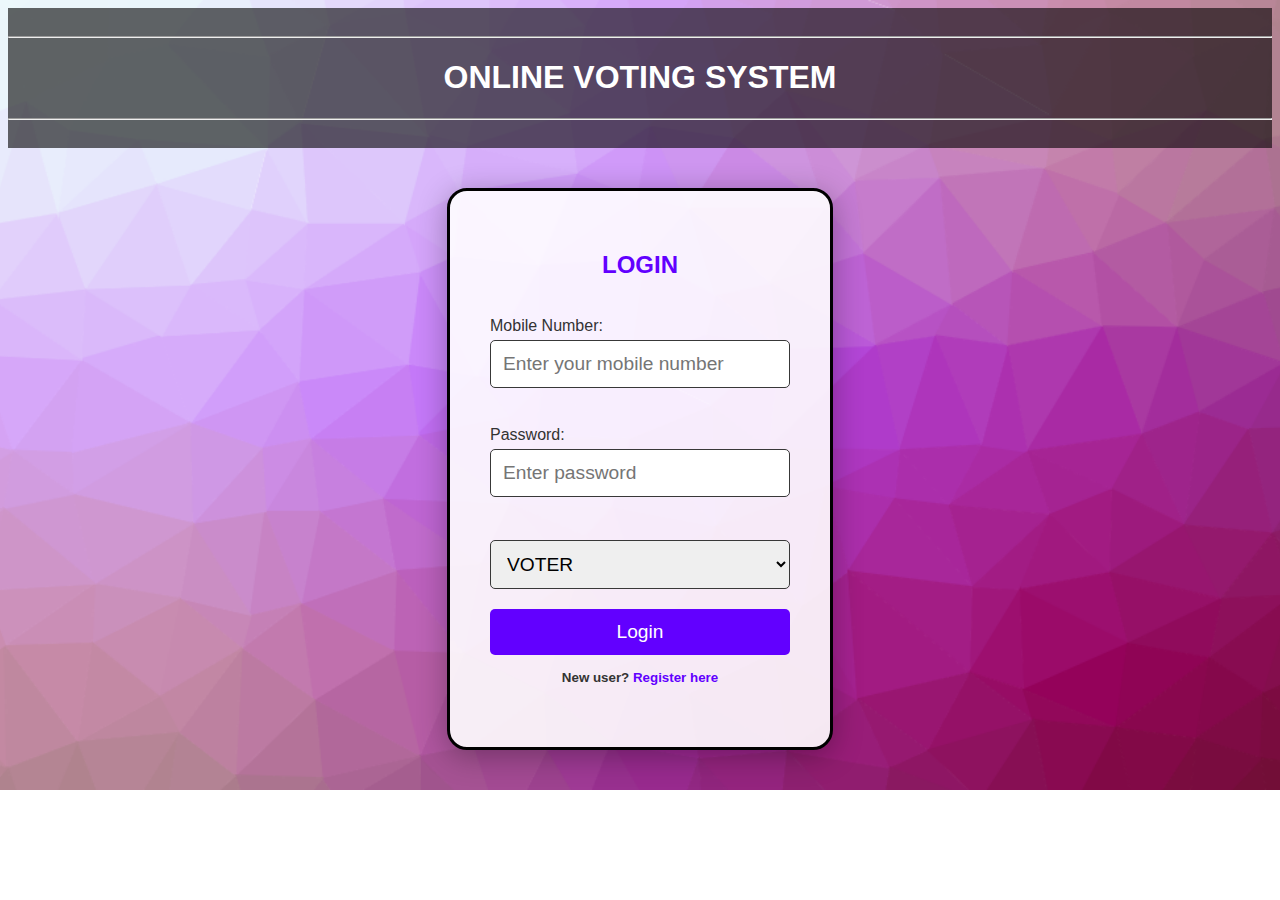
<file: index.html>
<!DOCTYPE html>
<html lang="en">
<head>
    <meta charset="UTF-8">
    <meta name="viewport" content="width=device-width, initial-scale=1.0">
    <title>ONLINE VOTING SYSTEM</title>
</head>
<body>
    <style>
        body {
            background-image: url('images/bg3.png');
            background-size: cover;
            background-position: center;
            background-repeat: no-repeat; 
            font-family: 'Roboto', sans-serif;
            color: #333;
        }
        #headerpart {
            text-align: center;
            color: rgb(255, 255, 255);
            padding: 20px 0;
            background-color: rgba(0, 0, 0, 0.6);
        }
        #bodypart {
            border: 3px solid #000000; 
            padding: 40px;
            width: 300px;
            margin: 40px auto;
            background-color: rgba(255, 255, 255, 0.9);
            border-radius: 20px;
            box-shadow: 0 6px 30px rgba(0, 0, 0, 0.3);
            transition: transform 0.2s;
        }
        #bodypart:hover {
            transform: scale(1.02);
        }
        h2 {
            color: #6200ff;
            text-align: center;
            margin-bottom: 20px;
        }
        input, select {
            width: 100%;
            padding: 12px;
            margin-top: 5px;
            margin-bottom: 20px;
            border: 1px solid #383838;
            border-radius: 5px;
            box-sizing: border-box;
            font-size: larger;
            transition: border-color 0.3s;
        }
        
        input:focus, select:focus {
            border-color: #6200ff;
            outline: none;
        }
        
        button {
            background-color: #6200ff;
            color: white;
            border: none;
            border-radius: 5px;
            padding: 12px;
            width: 100%; 
            cursor: pointer;
            font-size: larger;
            transition: background-color 0.3s, transform 0.2s;
        }
        
        button:hover {
            background-color: #18024b;
            transform: translateY(-2px);
        }
        h5 {
            text-align: center;
            margin-top: 15px;
            font-size: smaller;
        }
        a {
            color: #6200ff;
            text-decoration: none;
        }
        a:hover {
            text-decoration: underline;
        }
        
    </style>
    <div id="headerpart">
        <hr>
        <h1>ONLINE VOTING SYSTEM</h1>
        <hr>
    </div>
    <div id="bodypart">
        <form action="api/login.php" method="POST" id="loginForm">
            <h2>LOGIN</h2><br>
            
            <label for="phone">Mobile Number:</label>
            <input type="tel" id="mobile" name="mobile" placeholder="Enter your mobile number" required 
            pattern="[0-9]{10}" title="Please enter a valid 10-digit phone number"><br><br>

            
            <label for="password">Password:</label>
            <input type="password" id="password" name="password" placeholder="Enter password" required 
                   minlength="0" title="Password must be at least 1 characters long"><br><br>
            
            <select name="role" >
                <option value="1">VOTER</option>
                <option value="2">CANDIDATE</option>
            </select>
            <div id="error-message" style="color: red;"></div>
            
            <button type="submit">Login</button><br>
            <h5>New user? <a href="routes/registration.html">Register here</a></h5>   
        </form>
    </div>  
</body> 
</html>
</file>
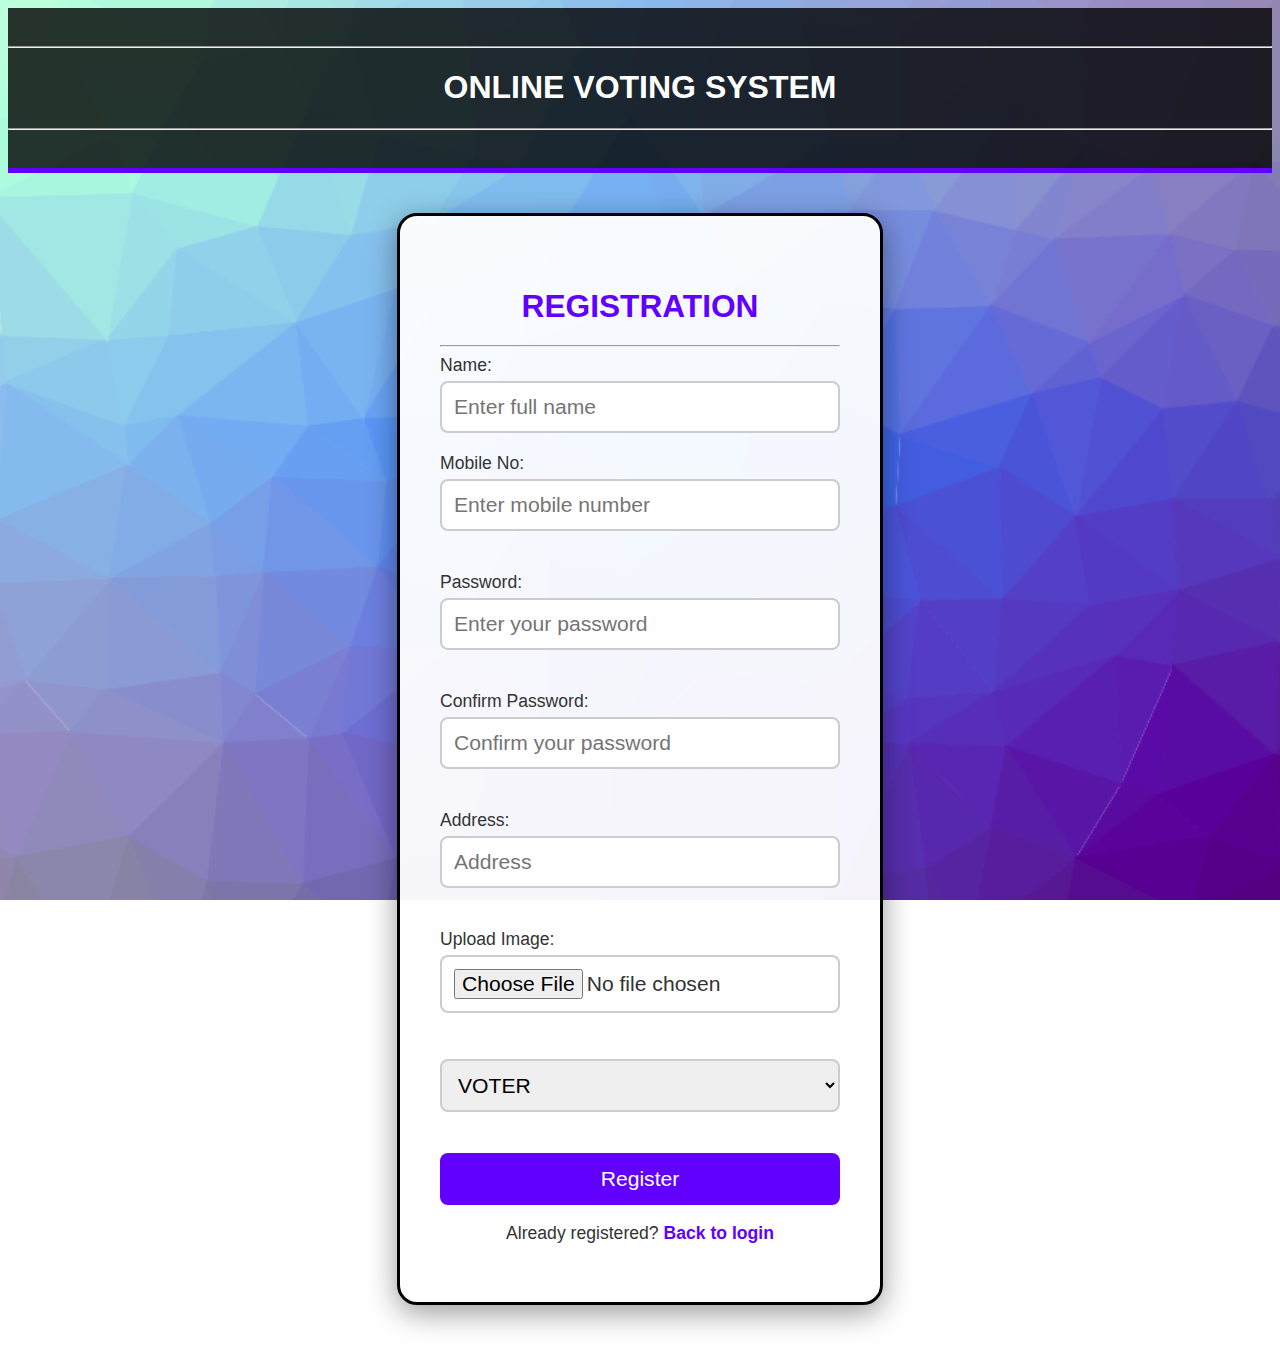
<file: routes/registration.html>
<!DOCTYPE html>
<html lang="en">
<head>
    <meta charset="UTF-8">
    <meta name="viewport" content="width=device-width, initial-scale=1.0">
    <title>ONLINE VOTING SYSTEM - REGISTRATION</title>
</head>
<body>
    <style>
        body {
            background: url('../images/bg2.png') no-repeat center center fixed;
            background-size: cover;
            font-family: 'Roboto', sans-serif;
            color: #333;
        }
        
        #header {
            text-align: center;
            color: white;
            padding: 30px 0;
            background-color: rgba(0, 0, 0, 0.8);
            border-bottom: 5px solid #6200ff;
        }
        
        #body {
            border: 3px solid #000;
            padding: 40px;
            width: 90%;
            max-width: 400px;
            margin: 40px auto;
            background-color: rgba(255, 255, 255, 0.95);
            border-radius: 20px;
            box-shadow: 0 8px 30px rgba(0, 0, 0, 0.4);
            font-size: 1.1em;
        }
        
        h3 {
            color: #6200ff;
            text-align: center;
            margin-bottom: 20px;
            font-size: 1.8em;
        }
        
        input, select {
            width: 100%;
            padding: 12px;
            margin-top: 5px;
            margin-bottom: 20px;
            border: 2px solid #ccc;
            border-radius: 8px;
            box-sizing: border-box;
            font-size: larger;
            transition: border-color 0.3s, box-shadow 0.3s;
        }
        
        input:focus, select:focus {
            border-color: #6200ff;
            box-shadow: 0 0 5px rgba(98, 0, 255, 0.5);
            outline: none;
        }
        
        button {
            background-color: #6200ff;
            color: white;
            border: none;
            border-radius: 8px;
            padding: 14px;
            width: 100%;
            cursor: pointer;
            font-size: larger;
            transition: background-color 0.3s, transform 0.2s, box-shadow 0.3s;
        }
        
        button:hover {
            background-color: #18024b;
            transform: translateY(-2px);
            box-shadow: 0 4px 10px rgba(0, 0, 0, 0.3);
        }
        
        p {
            text-align: center; 
        }
        
        a {
            color: #6200ff;
            text-decoration: none;
            font-weight: bold;
        }
        
        a:hover {
            text-decoration: underline;
        }
        
        .gender-selection {
            display: flex;
            justify-content: space-around;
            margin-bottom: 20px;
        }
        
        .gender-selection input {
            margin-right: 5px;
        }
        
        .gender-selection label {
            font-size: larger;
            color: #333;
        }
        .otp-button {
            background-color: #6200ff;
            color: white;
            border: none;
            border-radius: 8px;
            padding: 10px;
            width: 50%; 
            cursor: pointer;
            font-size: larger;
            transition: background-color 0.3s, transform 0.2s, box-shadow 0.3s;
        }
        
        .otp-button:hover {
            background-color: #18024b;
            transform: translateY(-2px);
            box-shadow: 0 4px 10px rgba(0, 0, 0, 0.3);
        }
        
    </style>
    <div id="header">
        <hr>
        <h1>ONLINE VOTING SYSTEM</h1>
        <hr>
    </div>
    <div id="body">
        <form action="../api/registration.php" method="POST" id="registrationForm" enctype="multipart/form-data" >
            <h3>REGISTRATION</h3>
            <hr>
            <label for="Name">Name:</label>
            <input type="text" id="Name" name="Name" placeholder="Enter full name" required 
            pattern="[A-Za-z\s]+" title="Please enter alphabetic characters and spaces only."><br>
            
            <label for="mobile">Mobile No:</label>
            <input type="tel" id="mobile" name="mobile" placeholder="Enter mobile number" required 
            pattern="[0-9]{10}" title="Please enter a 10-digit mobile number."><br><br>
            
            <label for="password">Password:</label>
            <input type="password" id="password" name="password" placeholder="Enter your password" required><br><br>

            <label for="confirmPassword">Confirm Password:</label>
            <input type="password" id="cpassword" name="cpassword" placeholder="Confirm your password" required><br><br>

            <label for="address">Address:</label>
            <input type="text" id="address" name="address" placeholder="Address" required><br><br>

            <label for="photo">Upload Image:</label>
            <input type="file" id="photo" name="photo" accept="image/*"><br><br>

            <select name="role" >
                <option value="1">VOTER</option>
                <option value="2">CANDIDATE</option>
            </select><br><br>

            <button type="submit">Register</button><br>
            <p>Already registered? <a href="..\index.html">Back to login</a></p>
        </form>
    </div>
</body>
</html>
</file>
